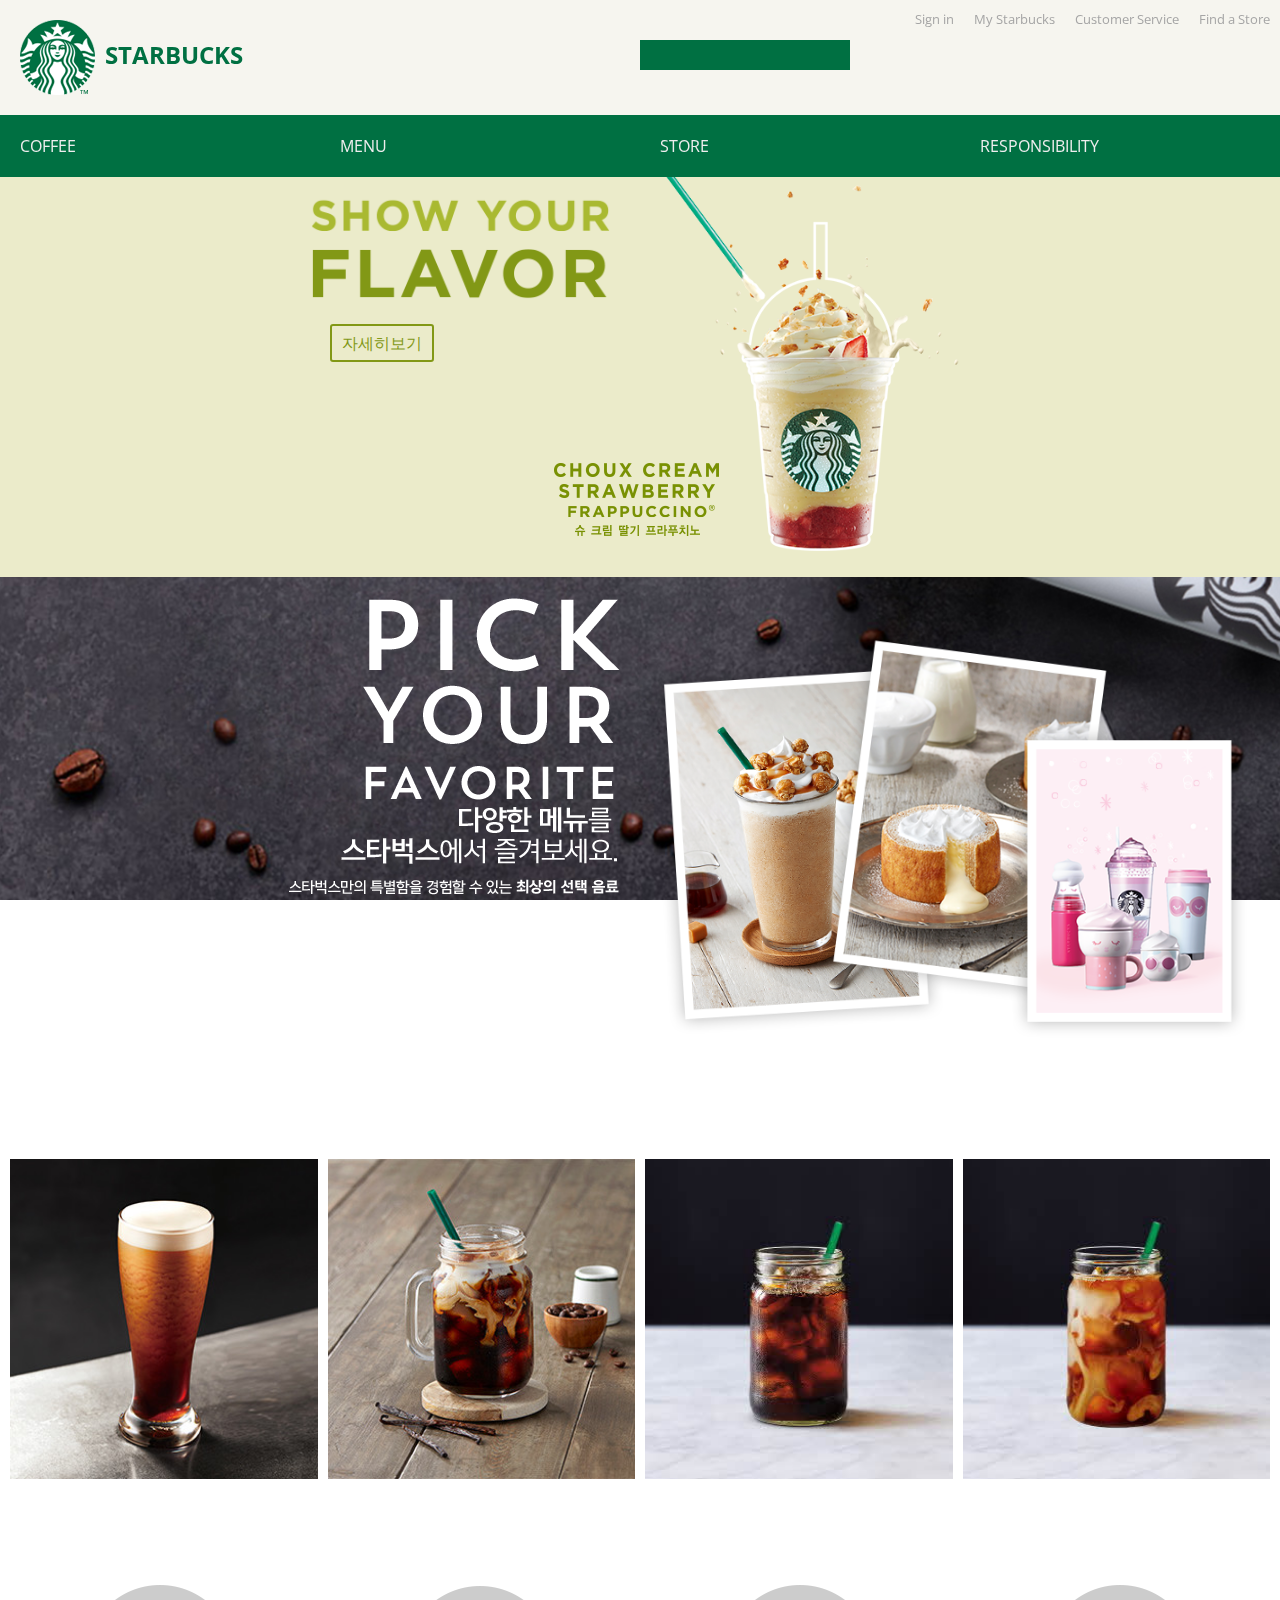
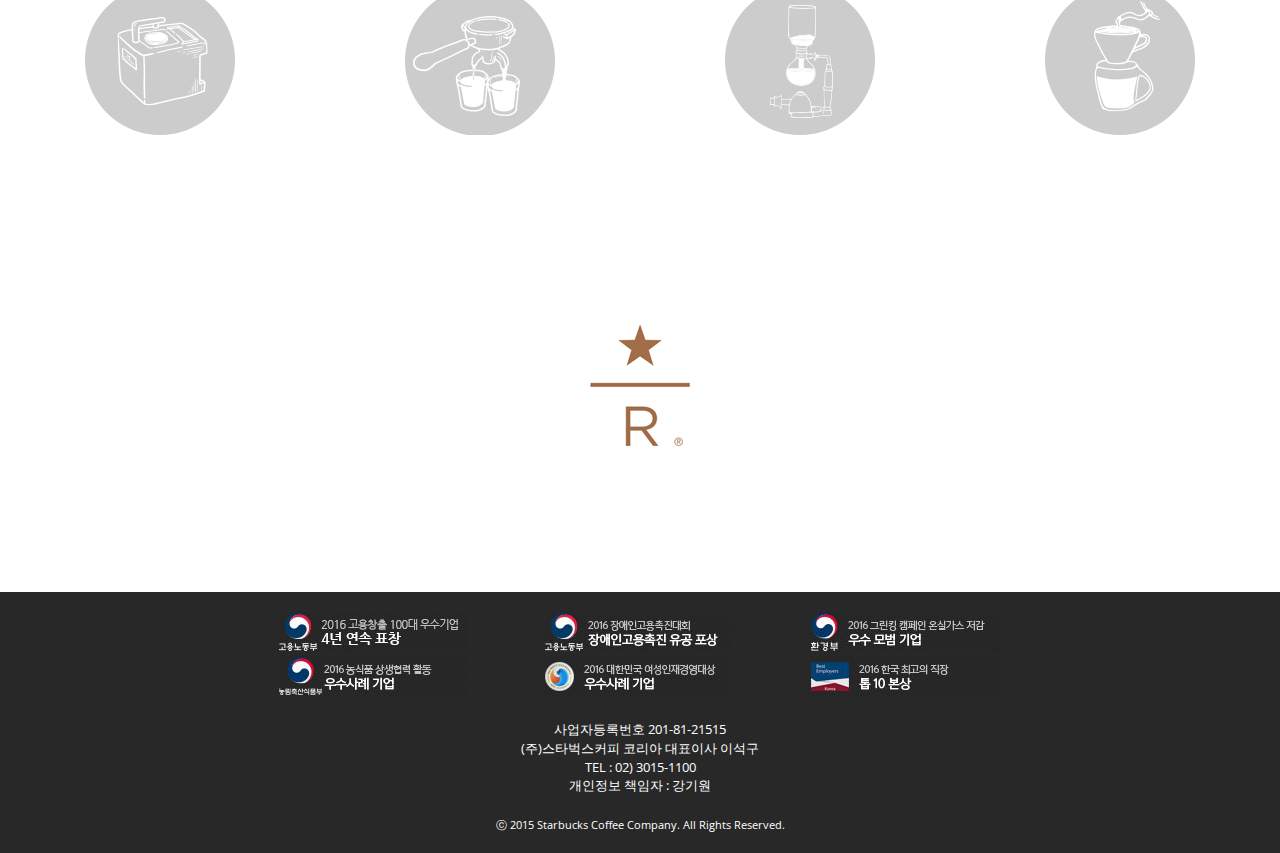
<file: 스타벅스/index.html>
<!DOCTYPE html>
<html lang="ko">
<head>
  <meta charset="UTF-8">
  <meta name="viewport" content="width=device-width, initial-scale=1.0">
  <meta http-equiv="X-UA-Compatible" content="ie=edge">
  <title>starbucks</title>
  <link rel="shortcut icon" href="img/favicon.ico" type="image/x-icon">
  <link rel="stylesheet" href="https://use.fontawesome.com/releases/v5.6.3/css/all.css" integrity="sha384-UHRtZLI+pbxtHCWp1t77Bi1L4ZtiqrqD80Kn4Z8NTSRyMA2Fd33n5dQ8lWUE00s/" crossorigin="anonymous">
  <link rel="stylesheet" href="grid.css">
  <link rel="stylesheet" href="style.css">
</head>
<body>
  <header>
    <div class="title"><h1>STARBUCKS</h1></div>

    <!-- 모바일환경에서 보이는 토글메뉴버튼 -->
    <input type="checkbox" id="btn-menu">
    <label for="btn-menu" class="btn-menu">
      <span></span>
      <span></span>
      <span></span>
    </label>

    <!-- 검색/네비게이션 -->
    <nav>
      <form action="#">
        <input type="text">
        <button type="submit"><span class="blind">검색</span></button>
      </form>
      <ul class="gnb">
        <li class="col-xs-12 col-sm-3"><a href="#">COFFEE</a>
          <!-- ul>li*3>a[href=#] -->
          <ul>
            <li><a href="#">커피</a></li>
            <li><a href="#">나와 어울리는 커피</a></li>
            <li><a href="#">스타벅스 리저브<sup>TM</sup></a></li>
          </ul>
        </li>
        <li class="col-xs-12 col-sm-3"><a href="#">MENU</a>
          <ul>
            <li><a href="#">음료</a></li>
            <li><a href="#">푸드</a></li>
            <li><a href="#">상품</a></li>
            <li><a href="#">카드</a></li>
          </ul>
        </li>
        <li class="col-xs-12 col-sm-3"><a href="#">STORE</a>
          <ul>
            <li><a href="#">매장찾기</a></li>
            <li><a href="#">드라이브 드루 매장</a></li>
            <li><a href="#">스타벅스 리저브<sup>TM</sup>매장</a></li>
          </ul>
        </li>
        <li class="col-xs-12 col-sm-3"><a href="#">RESPONSIBILITY</a>
          <ul>
            <li><a href="#">사회공헌 캠페인 소개</a></li>
            <li><a href="#">지역사회 참여활동</a></li>
          </ul>
        </li>
      </ul>
      <!-- /.gnb -->

      <ul class="util-nav">
        <li><a href="#">Sign in</a></li>
        <li><a href="#">My Starbucks</a></li>
        <li><a href="#">Customer Service</a></li>
        <li><a href="#">Find a Store</a></li>
      </ul>
    </nav>

    <!-- 멤버쉽메뉴 -->
    <input type="checkbox" id="btn-member">
    <label for="btn-member" class="btn-member">
      <span class="blind">멤버쉽메뉴</span>
    </label>
    <div class="member-nav row">
      <div class="col-xs-12 col-sm-6">
        <div class="wrap row">
          <div class="col-xs-3 col-sm-3">
            <img src="img/login.png" alt="">
          </div>
          <div class="col-xs-9 col-sm-9">
            <div class="box">
              <p>
                <strong>스타벅스커피 코리아 회원이 아니세요?</strong>
                스타벅스커피 코리아 회원만의 특별한 혜택을 누릴 수 있습니다.
              </p>
              <div class="btn-group">
                <button>로그인</button>
                <button>회원가입</button>
              </div>
            </div>
          </div>
        </div>
      </div>
      <div class="col-xs-12 col-sm-6">
        <div class="wrap row">
          <div class="col-xs-3 col-sm-3">
            <img src="img/card.png" alt="">
          </div>
          <div class="col-xs-9 col-sm-9">
            <div class="box">
              <p>
                <strong>스타벅스카드를 가지고 계신가요?</strong>
                스타벅스카드를 등록하시면, 마이스타벅스 리워드만의 특별한 혜택을 누릴수 있습니다.
              </p>
              <div class="btn-group">
                <button>카드등록</button>
              </div>
            </div>
          </div>
        </div>
      </div>
    </div>
  </header>
  <!-- /header -->

  <section>
    <!-- 신제품 광고  -->
    <article class="main-ad">
      <h2 class="blind">신제품 광고</h2>
      <div class="row">
        <div class="emblem">
          <img src="img/emblem.png" alt="show your flavor">
          <a href="#">자세히보기</a>
        </div>

        <div class="flavor">
            <img src="img/bev1_cup.png" alt="슈크림딸기프라푸치노">
            <img src="img/bev1_txt.png" alt="choux cream strawberry frappuccino">
        </div>
      </div>
    </article>
    <!-- /.main-ad 신제품 광고-->

    <!-- 제품소개  -->
    <article class="product">
      <h2 class="blind">제품소개</h2>
      <!-- 제품 정보 -->
      <div class="product-info">
        <h2 class="blind">제품정보</h2>
        <div class="row">
          <div class="col-xs-12 col-sm-6">
              <div class="img-box">
                <img src="img/fav_prod_txt01.png" alt="pick your favorite">
                <img src="img/fav_prod_txt02.png" alt="다양한 메뉴를 스타벅스에 즐겨보세요.">
              </div>
              <a href="#">자세히보기</a>
          </div>
            <div class="col-xs-12 col-sm-6">
                <img src="img/fav_prod_img.png" alt="">
            </div>
        </div>
      </div>

      <!-- 제품 이미지 리스트 -->
      <div class="product-gallery">
          <h3>새로나온 제품</h3>
          <ul class="row">
            <li class="col-xs-6 col-sm-3">
              <div class="wrap">
                <img src="img/coffee1.jpg" alt="나이트 콜드 브루">
                <a href="#">
                  <dl>
                    <dt>나이트 콜드 브루</dt>
                    <dd>Nitro Cold Brew</dd>
                  </dl>
                  <i class="fas fa-chevron-right"></i>
                  <span class="blind">자세히보기</span>
                </a>
              </div>
            </li>

            <li class="col-xs-6 col-sm-3">
              <div class="wrap">
                <img src="img/coffee2.jpg" alt="바닐라 콜드 브루">
                <a href="#">
                  <dl>
                    <dt>바닐라 크림 콜드 브루</dt>
                    <dd>Vanilla Cold Brew</dd>
                  </dl>
                  <i class="fas fa-chevron-right"></i>
                  <span class="blind">자세히보기</span>
                </a>
              </div>
            </li>

            <li class="col-xs-6 col-sm-3">
              <div class="wrap">
                <img src="img/coffee3.jpg" alt="콜드 브루">
                <a href="#">
                  <dl>
                    <dt>콜드 브루</dt>
                    <dd>Cold Brew</dd>
                  </dl>
                  <i class="fas fa-chevron-right"></i>
                  <span class="blind">자세히보기</span>
                </a>
              </div>
            </li>

            <li class="col-xs-6 col-sm-3">
              <div class="wrap">
                <img src="img/coffee4.jpg" alt="콜드브루 라떼">
                <a href="#">
                  <dl>
                    <dt>콜드 브루 라떼</dt>
                    <dd>Cold Brew Latte</dd>
                  </dl>
                  <i class="fas fa-chevron-right"></i>
                  <span class="blind">자세히보기</span>
                </a>
              </div>
            </li>
          </ul>
      </div>
    </article>
    <!-- /.product 제품소개 -->

    <!-- 리저브 커피 -->
    <article class="reserve">
        <h2>스타벅스 리저브<sup>TM</sup></h2>
        <div class="reserve-info">
          <ul class="row">
            <li class="col-xs-6 col-sm-3">
              <div class="wrap">
                <img src="img/icon_reserve_info1.png" alt="">
                <p>clover</p>
              </div>
            </li>

            <li class="col-xs-6 col-sm-3">
              <div class="wrap">
                <img src="img/icon_reserve_info2.png" alt="">
                <p>black eagle</p>
              </div>
            </li>

            <li class="col-xs-6 col-sm-3">
              <div class="wrap">
                <img src="img/icon_reserve_info3.png" alt="">
                <p>siphon</p>
              </div>
            </li>

            <li class="col-xs-6 col-sm-3">
              <div class="wrap">
                <img src="img/icon_reserve_info4.png" alt="">
                <p>poc</p>
              </div>
            </li>
          </ul>
        </div>

        <!-- 리저브 매장 -->
        <div class="reserve-store">
          <div class="rotate">
            <img src="img/reserve_medal01.png" alt="reserve logo" class="front">
            <div class="back">
              <img src="img/reserve_medal02.png" alt="스타벅스 리저브 매장, 스타벅스 리저브 TM커피 및 관련제품을 판매하는 매장을 확인하려면 매장보기를 눌러주세요.">
              <a href="#">매장 보기</a>
            </div>
          </div>
        </div>
      </article>

  <!--/.reserve -->
  </section>


  <footer>
    <div class="banner">
      <div class="wrap">
        <input type="checkbox" id="btn-banner">
        <label for="btn-banner" class="fa">
          <span class="정지/재생"></span>
        </label>
        <!-- ul>li*8>img[src=img/banner$.jpg][alt=] -->
        <ul>
          <li><img src="img/banner1.jpg" alt="고용노동부-2018....."></li>
          <li><img src="img/banner2.jpg" alt=""></li>
          <li><img src="img/banner3.jpg" alt=""></li>
          <li><img src="img/banner4.jpg" alt=""></li>
          <li><img src="img/banner5.jpg" alt=""></li>
          <li><img src="img/banner6.jpg" alt=""></li>
                <!-- 눈속임용 2개 준비 -->
          <li><img src="img/banner1.jpg" alt=""></li>
          <li><img src="img/banner2.jpg" alt=""></li>
        </ul>
      </div>
    </div>

    <!-- 사이트 정보 -->
    <ul class="info">
      <li>사업자등록번호 201-81-21515</li>
      <li>(주)스타벅스커피 코리아 대표이사 이석구</li>
      <li>TEL : 02) 3015-1100</li>
      <li>개인정보 책임자 : 강기원</li>
    </ul>
    <small>ⓒ 2015 Starbucks Coffee Company. All Rights Reserved.</small>
  </footer>
</body>
</html>
</file>
<file: 스타벅스/grid.css>
@charset "UTF-8";
/*
   그리드 시스템이란?
   컬럼의 수를 최대 12개로 등분하여
   한줄에 몇개의 컬럼을 묶어서 레이아웃을 나타맬 것인지 표현하는 것.
   *부트스크랩과 같은 프레임워크에서 사용하고 있음
*/

/* *{margin:0; padding:0;}
.center{ width:800px; margin:auto; background: pink;} */
/* col를 가지고 있는 부모가 자식의 float성질을 클리어 처리해줌*/
.row{overflow:hidden;}
.col{ float: left; width:20%;}
/* .box{border:1px solid #000; height:100px;} */
[class*="col-"]{float:left;}
/* 컬럼 규칙정하기 : 한줄에 최대 12개의 컬럼*/
.col-1{width:8.33%;} /* 12개의 컬럼 100/12*/
.col-2{width:16.66%;} /* 6개의 컬럼 100/6 */
.col-3{width:25%;}/*4개의 컬럼 100/4*/
.col-4{width:33.33%}/*3개의 컬럼 100/3*/
.col-5{width:41.66%;}/*2개의 컬럼 +나머지 여백*/
.col-6{width:50%;}/*2개의 컬럼*/
.col-7{width:58.33%;}/* 1개의 컬럼 + 나머지 여백 7:5*/
.col-8{width:66.66%;}/* 1개의 컬럼 + 나머지 여백 8:4*/
.col-9{width:75%;}/* 1개의 컬럼 + 나머지 여백 9:3*/
.col-10{width:83.33%;}/* 1개의 컬럼 + 나머지 여백 10:2*/
.col-11{width:91.66%;}/* 1개의 컬럼 + 나머지 여백 11:1*/
.col-12{width:100%;}/* 1개의 컬럼*/


/* 컬럼 규칙정하기 : 한줄에 최대 12개의 컬럼*/

@media screen and (max-width:767px) {
  .col-xs-1{width:8.33%;}
  .col-xs-2{width:16.66%;}
  .col-xs-3{width:25%;}
  .col-xs-4{width:33.33%}
  .col-xs-5{width:41.66%;}
  .col-xs-6{width:50%;}
  .col-xs-7{width:58.33%;}
  .col-xs-8{width:66.66%;}
  .col-xs-9{width:75%;}
  .col-xs-10{width:83.33%;}
  .col-xs-11{width:91.66%;}
  .col-xs-12{width:100%;}
}
 /*테블릿 환경*/

 @media screen and (min-width:768px) {
   .col-sm-1{width:8.33%;}
   .col-sm-2{width:16.66%;}
   .col-sm-3{width:25%;}
   .col-sm-4{width:33.33%}
   .col-sm-5{width:41.66%;}
   .col-sm-6{width:50%;}
   .col-sm-7{width:58.33%;}
   .col-sm-8{width:66.66%;}
   .col-sm-9{width:75%;}
   .col-sm-10{width:83.33%;}
   .col-sm-11{width:91.66%;}
   .col-sm-12{width:100%;}
 }
/*데스크탑 (작은)*/
 @media screen and (min-width:992px) {
   .col-md-1{width:8.33%;}
   .col-md-2{width:16.66%;}
   .col-md-3{width:25%;}
   .col-md-4{width:33.33%}
   .col-md-5{width:41.66%;}
   .col-md-6{width:50%;}
   .col-md-7{width:58.33%;}
   .col-md-8{width:66.66%;}
   .col-md-9{width:75%;}
   .col-md-10{width:83.33%;}
   .col-md-11{width:91.66%;}
   .col-md-12{width:100%;}
 }

/*데스크탑 (큰)*/
 @media screen and (min-width:1200px) {
   .col-lg-1{width:8.33%;}
   .col-lg-2{width:16.66%;}
   .col-lg-3{width:25%;}
   .col-lg-4{width:33.33%}
   .col-lg-5{width:41.66%;}
   .col-lg-6{width:50%;}
   .col-lg-7{width:58.33%;}
   .col-lg-8{width:66.66%;}
   .col-lg-9{width:75%;}
   .col-lg-10{width:83.33%;}
   .col-lg-11{width:91.66%;}
   .col-lg-12{width:100%;}
 }
</file>
<file: 스타벅스/style.css>
@charset "UTF-8";
@import url('https://fonts.googleapis.com/css?family=Open+Sans');

/* reset, common=========================================================*/
*{margin:0; padding:0;}
li{list-style: none;}
a{text-decoration: none; color:#000; display: inline-block;}
img{max-width: 100%;}
label, span{display: inline-inline-block;}
body{font-family: 'Open Sans',sans-serif;}
.blind{font-size: 0; text-indent: -9999px; position: absolute; left:-9999px;}
.text-overflow{text-overflow: :ellipsis; overflow: hidden; white-space: nowrap;}
/*ellipsis: 길어졌을 때 부등호 ... 사용*/
/* header ===============================================================*/
header{position: fixed; width:100%; z-index: 1;}
header .title{position: relative; height: 70px; background: #007042; z-index: 2;}
header .title h1{ text-align: center; line-height: 70px; color: #fff; font-size: 1.5em;}

#btn-menu{ display: none;}

/* 검색 */
form input{width: 180px; height: 30px; border: 0; text-indent: 10px; float: left;}
form button{
  width: 30px; height: 30px; border: 0; background: #007042; color: #fff;
  font-size: 14px;
  font-family: 'Font Awesome 5 Free';
  font-weight: 900;
}
form button::after{content:'\f002';}/* f002는 검색 아이콘 코드 번호*/

/* 네비게이션 */
nav{background: #2c2a29;}
/*1depth 메뉴 선택*/
.gnb > li > a{
  position: relative;
  color: #eee;
  padding: 20px; display: block;
}
.gnb > li > a::after{
  position: absolute; right: 20px;
  font-family: 'Font Awesome 5 Free';
  font-weight: 900;
  content:'\f078';
}
.gnb > li:hover > a{background: #000;}
.gnb > li:hover > a::after{content: '\f2d1';}
/*2depth 메뉴 선택*/
.gnb ul { height: 0px; overflow: hidden; padding-left: 20px;}
.gnb ul li a{display: block; line-height: 30px;}
.gnb ul li a sup{font-size: 10px;}

/**2depth 메뉴가 하나씩 독립적으로 나오게 할 때*/
.gnb >li:nth-child(1):hover ul{height: 97px;}
.gnb >li:nth-child(2):hover ul{height: 124px;}
.gnb >li:nth-child(3):hover ul{height: 97px;}
.gnb >li:nth-child(4):hover ul{height: 62px;}

/**2depth 메뉴가 동시에 나오게 할 때*/
/* .gnb:hover ul { height: 124px;} */
.util-nav li a {
  display: block; text-align: right;
  padding: 10px; color: #a5a5a5; font-size: 0.8em;
}

/*멤버쉽 메뉴*/
#btn-member{display: none;}
.btn-member{
  font-family: 'Font Awesome 5 Free';
  font-weight:400;
  position: absolute;
  top:20px; right: 20px;
  color: #fff; z-index: 3; font-size: 25px;
}
.btn-member::after{content:'\f005';}
#btn-member:checked + .btn-member::after{font-weight: 900;}
#btn-member:checked ~ .member-nav{height: 328px;}
.member-nav{
  width: 100%; height: 0;
  overflow: hidden;
  background: #111; color: #fff;
  transition: height 0.3s;
}
.member-nav .wrap{padding: 20px 0; margin: 0 20px;}
.member-nav .wrap .box{padding: 0 10px;}
.member-nav p{font-size: 12px;}
.member-nav p strong{display: block;}
.member-nav img{width: 85px;}
.member-nav .btn-group{margin-top: 20px;}
.member-nav .btn-group button{
  background: transparent;
  color: #fff; border: 1px solid #fff; padding: 10px;
}
.member-nav .btn-group button:hover{background: #fff; color:#111;}
.member-nav .wrap > div:nth-child(1){text-align: center;}/*img를 감싸고 있는 div 선택*/
.member-nav > div:nth-child(2) img{padding-top:30px;}/*member-nav 자식 div 두번째 img 선택*/



 /* section ====================================*/

 /* 신제품 메뉴 */
.main-ad{ position: relative; background: #ebebca;}
.main-ad .emblem{ max-width: 300px; margin: auto; padding: 20px; text-align: center;}
.main-ad .emblem a{
      display: inline-block; height: 34px; line-height: 34px;
      text-align: center; color:#829816; border: 2px solid #829816;
      border-radius: 3px; padding: 0 10px; margin: 20px;
    }
.main-ad .emblem a:hover{ background: #829816; color: #fff;}
.main-ad .flavor{ max-width: 500px; margin: auto; text-align: center;}
.main-ad .flavor img:nth-child(1){ margin-left: -60px;}
.main-ad .flavor img:nth-child(2){ padding: 20px;}

/* 제품소개 */
.product{
  background: url(img/main2.jpg) no-repeat center fixed;
  background-size: cover;
}
.product .product-info{padding: 20px 0;}
.product .product-info a{color:#fff; padding: 10px; border: 2px solid #fff;
border-radius: 3px}
.product .product-info .row > div:nth-child(1){ text-align: right;}
.product .product-info .row > div:nth-child(1)>*{margin-right: 20px;}
.product .product-info .row > div:nth-child(2){ padding: 20px 0;}
.product .product-gallery{background: rgba(255,255,255,0.2); padding: 5px;}
.product .product-gallery h3{ text-align: center; color: #fff; padding: 20px 0 10px;}
.product .product-gallery ul li .wrap{
  position: relative; overflow: hidden; margin: 5px;
}
.product .product-gallery ul li img{width: 100%; display: block;}
.product .product-gallery ul li a{
  position: absolute; width: 100%;
  background: rgba(0, 0, 0, 0.8); color: #fff;
  font-size: 12px;
  bottom: -64px; transition: 0.2s;
  padding: 10px 25px 10px 10px;
  box-sizing: border-box;
}
.product .product-gallery ul li .wrap:hover a{
  bottom: 0;
}/* 글씨 밖에 있다가 올라오는 슬라이드*/
.product .product-gallery ul li i{position: absolute; right: 10px; bottom:20px; color:#fff; }
.product .product-gallery ul li dl dt, .product .product-gallery ul li dl dd{
  text-overflow: :ellipsis; overflow: hidden; white-space: nowrap;
}

/* 리저브 */
.reserve{position: relative; background: url(img/main3.jpg) no-repeat center fixed;
  background-size: cover;
}
.reserve h2{
  text-align: center; color: #fff; padding-top: 20px;
  font-size: 2em;
  text-shadow: 0 0 10px #fff;
}
.reserve h2 sup{font-size: 0.5em;}
.reserve .reserve-info{padding: 20px 0;}
.reserve .reserve-info ul li{text-align: center;}
.reserve .reserve-info ul li .wrap{ margin: 10px;}
.reserve .reserve-info ul li .wrap p{ color: #fff; text-transform: uppercase;}

.reserve .reserve-store{ position: relative; height: 400px;}
.reserve .reserve-store .rotate{
  position: absolute; top:50%; left: 50%; transform: translate(-50%,-50%);
  width: 334px; height: 334px;
}
.reserve .reserve-store img{ max-width: initial;}
.reserve .reserve-store .rotate > *{
  transition: 0.5s;
  position: absolute; top: 50%; left: 50%;
  backface-visibility: hidden;
}
.reserve .reserve-store .rotate .front{ transform: translate(-50%,-50%) rotateY(0deg);}
.reserve .reserve-store .rotate .back{transform: translate(-50%,-50%) rotateY(180deg);}
.reserve .reserve-store .rotate:hover .front{ transform: translate(-50%,-50%) rotateY(180deg);}
.reserve .reserve-store .rotate:hover .back{transform: translate(-50%,-50%) rotateY(0deg);}
.reserve .reserve-store .rotate .back a{
  position: absolute; bottom: 50px; left: 50%; transform: translateX(-50%);
  border: 1px solid #a26e49; color:#a26e49;
  border-radius: 3px; transition: 0.2s;
}
.reserve .reserve-store .rotate .back a:hover{background: #a26e49; color: #fff;}

/* footer================================================ */
footer{background: #282828; color: #fff; text-align: center;
   padding: 20px 0; font-size: 0.8em;

 }
footer .info{padding: 20px 0;}
#btn-banner{display: none;}





/* 미디어 쿼리 ========================================================== */
@media (max-width:767px) {
  .btn-menu *,nav,nav *{transition: 0.5s;}/* *은 모든 선택자를 뜻한다.*/
  .btn-menu{
    position: absolute; top:20px; left: 20px;
    width: 25px; height: 30px; z-index: 3;
  }
  .btn-menu span{
    width: 25px; height: 2px;
    background: #fff;
    position: absolute; top: 4px;
    transform-origin: -2px 1px;
  }
  .btn-menu span:nth-child(1){bottom: 4px; top:auto;}
  .btn-menu span:nth-child(2){top:50%; margin-top: -1px;}
  #btn-menu:checked + label span:nth-child(1){transform: rotate(-45deg);}
  #btn-menu:checked + label span:nth-child(2){opacity: 0;}
  #btn-menu:checked + label span:nth-child(3){transform: rotate(45deg);}
  /* 화면의 왼쪽에 숨겨져 있다가 토글메뉴 버튼을 누르면 나오게 한다. */

    nav{position: fixed;
      top: 0; left: -250px;
      width: 250px; height: 100%;
      background: #2c2a29;
      overflow-y: auto; /*  길었을 때 자동으로 스크롤이 발생한다. */
    }
    #btn-menu:checked ~ nav{left: 0;}
    #btn-menu:checked ~ nav::before{
      content: '';
      position: fixed;
      top: 0; left: 0; bottom: 0; right: 0;
      background: rgba(0, 0, 0, 0.5);/* 뒷배경 어둡게 하기*/
      z-index: -1;
    }

    form{padding: 90px 20px 20px; border-bottom: 1px solid #3e3e3e;}/*padding(위,좌우,아래)*/
    .gnb ul li a{color: #aaa; border-bottom: 1px solid transparent;} /*transparent 기본적인 호버를 안했을 떄도 높이를 1px정도 확보 가능*/
    /* 일정한 크기에서 테두리만 나오게 가능한다.*/
    .gnb ul li a:hover{border-bottom: 1px solid #fff;}
    .member-nav > div:nth-child(1) .wrap{border-bottom: 1px solid #fff;}
    .member-nav .wrap{max-width: 350px; margin: auto;}

    /* section ========================================*/
    section{padding-top: 70px;}

    /* footer ======================== */
    footer .banner{ position: relative; height: 70px;}
    footer .banner .wrap{max-width: 400px; margin: auto; overflow: hidden;}
    footer .banner .wrap label{position: absolute; bottom: 0;}
    footer .banner .wrap label::after{content: '\f04c';}
    footer .banner .wrap ul{
    /* 배너 하나의 넓이 * 배너의 갯수 = 총 리스트의 폭 */
      width: 1512px;
      animation: banner 10s linear infinite;
    }
    footer .banner .wrap ul li{
      float: left; width: 189px;
    }
    footer .banner .wrap ul li:nth-child(1){border: 1px solid red; box-sizing: border-box;}
    #btn-banner:checked +label::after{content: '\f04b';}
    #btn-banner:checked ~ ul{animation-play-state: paused;}

    @keyframes banner {
      0%{margin-left: 0;}
      100%{ margin-left: -1134px;}
      /* 배너 1개의 폭(189)*보여줄 배너의 갯수 */
    }
}





/* 테블릿 이상 */
@media (min-width:768px) {
  header .title{ background: #f6f5ef;
  height: auto;/* 높이가 원래 70px이지만 이것을 무효화 시키고 원래 맞게 맞춤*/
  padding: 20px;
  /* initial 초기화(무효화)*/
  z-index: initial;
}
  header .title h1{
    text-align: left; color: #007042;
  }
  header .title h1::before{
    content: '';/* 이것을 쓰지 않으면 before나 after 값 뒤에 빈공간이 생기지 않는다*/
    display: inline-block;
    background: url(img/logo.png) no-repeat;
    width: 75px; height: 75px;
    vertical-align: middle;
    padding-right: 10px;
  }

  form{ position: absolute; top: 40px; left: 50%; transform: translateX(-50%;); z-index: 3;}
  form input{background: #007042; color: #fff;}
  .btn-menu{display: none;}
  .gnb *{transition: height 0.5s,background:0.5s;}/*gnb 안에 있는 모든 요소들을 뜻함*/
  /* 높이랑 배경에만 시간을 주겠다.*/
  .gnb > li{ float: left; width: 25%;}
  .gnb > li > a{background: #007042;}
  .gnb ul{ background: #f6f5ef;}
  .gnb ul li a{color: #000;}
  .gnb ul li a:hover{color: #007042;}

  .util-nav{ position: absolute; top:0; right: 0;}
  .util-nav li{float: left;}

  .member-nav{position: absolute;}
  .member-nav >  div{height: 180px; box-sizing: border-box;}
  .member-nav > div:nth-child(1){border-right: 1px solid #fff;}
  #btn-member:checked ~ .member-nav{height: 175px;}
  .btn-member{top:45px; color:#007042;}



  /* section================================ */
  section{padding-top: 177px;}
  /*  신제품 광고 */
  .main-ad .row{position: relative; height: 400px; width: 700px; margin: auto;}
  .main-ad .emblem{margin: 0; text-align: left; }
  .main-ad .flavor{position: absolute; top: -50px; right: 0;}
  .main-ad .flavor img:nth-child(2){position: absolute; bottom: 0; right: 250px;}

  footer .banner .wrap{ max-width: 800px; margin: auto;}
  footer .banner label{display: none;}
  footer .banner .wrap ul{overflow: hidden;}
  footer .banner .wrap ul li{float: left; width: 33.3%;}
  footer .banner .wrap ul li:nth-child(6) ~ li {display: none;}
}
</file>
